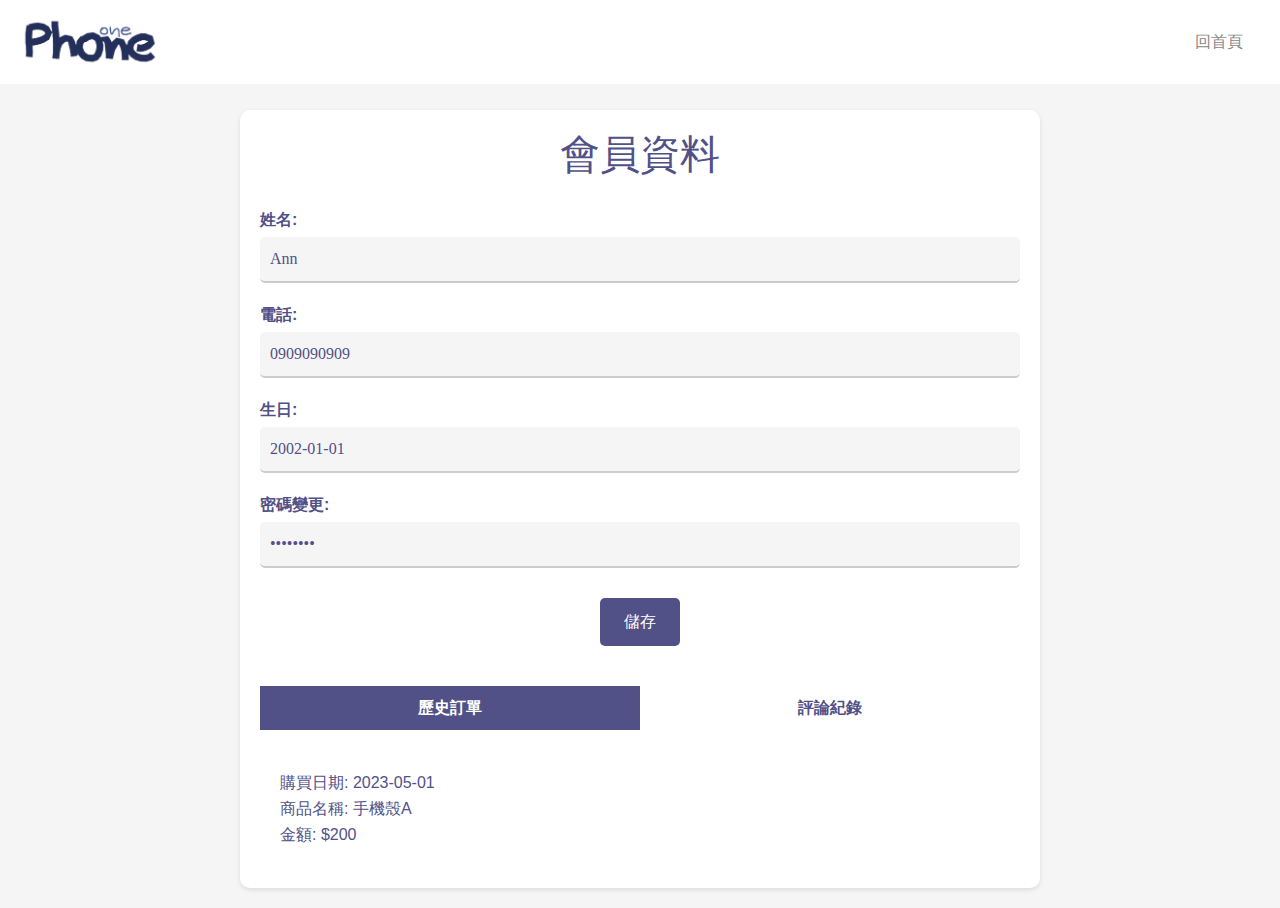
<file: member.html>
<!DOCTYPE html>
<html lang="en">
  <head>
      <meta charset="UTF-8">
      <meta http-equiv="X-UA-Compatible" content="IE=edge">
      <meta name="viewport" content="width=device-width, initial-scale=1.0">
      <link rel="stylesheet" href="https://stackpath.bootstrapcdn.com/bootstrap/4.3.1/css/bootstrap.min.css" integrity="sha384-ggOyR0iXCbMQv3Xipma34MD+dH/1fQ784/j6cY/iJTQUOhcWr7x9JvoRxT2MZw1T" crossorigin="anonymous">
      <script src="https://cdnjs.cloudflare.com/ajax/libs/popper.js/1.14.7/umd/popper.min.js" integrity="sha384-UO2eT0CpHqdSJQ6hJty5KVphtPhzWj9WO1clHTMGa3JDZwrnQq4sF86dIHNDz0W1" crossorigin="anonymous"></script>
      <script src="https://stackpath.bootstrapcdn.com/bootstrap/4.3.1/js/bootstrap.min.js" integrity="sha384-JjSmVgyd0p3pXB1rRibZUAYoIIy6OrQ6VrjIEaFf/nJGzIxFDsf4x0xIM+B07jRM" crossorigin="anonymous"></script>
      <title>member</title>
      <link rel="stylesheet" href="css/index.css">
      <link rel="stylesheet" href="css/member.css">

      <script>
        function switchTab(tabId) {
            const tabs = document.querySelectorAll('.tab');
            const contents = document.querySelectorAll('.content');

            tabs.forEach((tab) => {
                if (tab.getAttribute('data-tab') === tabId) {
                    tab.classList.add('active');
                } else {
                    tab.classList.remove('active');
                }
            });

            contents.forEach((content) => {
                if (content.id === tabId) {
                    content.classList.add('active');
                } else {
                    content.classList.remove('active');
                }
            });
        }
    </script>
  </head>
  <body>
    <header>
      <div class='container'>
        <nav class="navbar navbar-expand-md navbar-light fixed-top header-color">
          <a class="navbar-brand" href="index.html"><img src='photo/logo.png' width='155'></a>
          <button class="navbar-toggler" type="button" data-toggle="collapse" data-target="#navbarSupportedContent" aria-controls="navbarSupportedContent" aria-expanded="false" aria-label="Toggle navigation">
            <span class="navbar-toggler-icon"></span>
          </button>
      
          <div class="collapse navbar-collapse" id="navbarSupportedContent">
            <ul class="navbar-nav ml-auto">
              <li class="nav-item">
                <a class="nav-link nav-text" href="index.html" id="backToIndex">回首頁</a>
              </li>
            </ul>
          </div>
        </nav>
      </div>
    </header>

    <div class="member">
      <h1>會員資料</h1>
      
      <div class="mgroup">
          <label for="name">姓名:</label>
          <input type="text" id="name" name="name" value="Ann">
      </div>
      
      <div class="mgroup">
          <label for="phone">電話:</label>
          <input type="text" id="phone" name="phone" value="0909090909">
      </div>
      
      <div class="mgroup">
        <label for="birthday">生日:</label>
          <input type="text" id="birthday" name="birthday" value="2002-01-01">
      </div>
      
      <div class="mgroup">
        <label for="password">密碼變更:</label>
          <input type="password" id="password" name="password" value="********">
      </div>
      
      <div class="button-container">
          <button class="button">儲存</button>
      </div>
      
      <div class="tabs">
        <div class="tab active" onclick="switchTab('shopping-history')">歷史訂單</div>
        <div class="tab" onclick="switchTab('message-history')">評論紀錄</div>
      </div>
    
      <div class="content active" id="shopping-history">
        <p>購買日期: 2023-05-01</p>
        <p>商品名稱: 手機殼A</p>
        <p>金額: $200</p>
      </div>
    
      <div class="content" id="message-history">
        <p>留言日期: 2023-05-10</p>
        <p>留言內容: 手機殼我超喜歡的!!!!!符合我的期待!!!!</p>
      </div>
    </div>
  </body>

  <script>
    //收到inddex.html傳來的username
    var searchParams = new URLSearchParams(window.location.search);
    var name = searchParams.get("name");

    //點擊右上角回首頁傳到index.html
    function handleUserDetail(event) {
      event.preventDefault(); 
    
      window.location.href = "index.html?name=" + encodeURIComponent(name);
    }
    var backToIndex = document.getElementById("backToIndex");
    backToIndex.addEventListener("click", handleUserDetail);
  </script>
</html>
</file>
<file: css/index.css>
h1,h2,h3,h4,h5,h6{
	font-family: 'Noto Sans TC', sans-serif;
}
p,a,span,li,label{
	font-family: 'Open Sans', sans-serif;
}
.primary-color{
	background-color: #bdd1ec;
}
.secondary-color{
	background-color: #303061;
}
.header-color{
	background-color: #ffffff;
}
.nav-text{
    color: rgb(135, 135, 135) !important; 
}
.nav-text:hover{
    color: rgb(214, 214, 214) !important; 
}
img{
	max-width:100%;
}
nav li{
	margin: 0 13px;
}
#intro .jumbotron{
	background: url('../pictures/mainbg.png');
	background-size: cover;
    background-repeat: no-repeat;
    background-position: 0px;
    height: 70vh;
    margin-bottom: 0px;
}

#intro .jumbotron .container{
	position:relative;
    top: 50%;
    transform: translate(0, -50%);
}
#intro .btn{
	margin-top: 20px;
}
#intro .btn{
    background-color: #5091e6;
    padding: 7px 28px;
    border-radius: 20px;
    border: none;
}
#intro .btn:hover{
	opacity:0.8;
	background-color: #2b6ec5;
}
#introduction{
	padding-top: 0px;
	padding-bottom: 40px;
	box-shadow: 0 0 8px 0 rgba(0,0,0,0.08);
	margin: 0 5px;
}
#introduction h3, #model h3, #review h3{
	margin-top: 40px;
	margin-bottom: 40px;
	font-size: 32px;
}
#secointroduction img{
	border-radius: 100%;
    width: 108px;
}
#introduction h5{
	margin-top: 22px;
    font-size: 16px;
}

p{
	font-size: 16px;
    line-height: 26px;
    color: #707070;
}
p.lead{
	color: black;
	line-height: 31px;
}

#model {
	background: rgb(248, 248, 248);
	padding-top: 0px ;
	padding-bottom: 80px;
}
#model .upper{
	position:relative;
	background-color: #dbdddd;
	border-radius: 30px 30px 0px 0px; 
}
#model img{
	height: 400px;
}
#model .innertext{
	position:absolute;
	bottom:20px;
	left:30px;
}
#model .innertext span{
	background: rgba(255,255,255,0.3);
    padding: 5px 16px;
    border-radius: 30px;
}
#model h4{
	font-size: 19px;
    margin-top: 18px;
}
#model .lower{
	    padding: 20px;
}
#model .lower span{
	color: #343434;
}
.scrollable-row {
	background-color: #ffffff; 
	padding: 20px;
	overflow-x: scroll;
	white-space: nowrap;
	-ms-overflow-style: none;  /* IE 10+ */
	scrollbar-width: none;  /* Firefox */
}

.scrollable-row::-webkit-scrollbar { /* WebKit */
	display: none;
}
#model .outer {
	display: inline-block;
	width: 250px;
	box-shadow: 0 0 8px 0 rgba(0,0,0,0.08);
	padding: 0px;
	margin: 0 20px;
	border-radius: 30px;
}

#model .lower h3{
	font-size: 21px;
	margin-top: 0px;
	margin-bottom: 20px;
}
#model a{
	color:black;
}
#model a{
	color:black;
	text-decoration: none;
}
#model i{
	margin-right:5px;
}
#email{
	padding: 80px 0px
}
footer{
	padding: 80px 0px
}
#email p{
	margin-top: 40px;
}
#email .btn{
	margin-top: 10px;
	font-size: 16px;
}
footer{
	background-color: rgb(248, 248, 248);
}
footer{
	border-top: 1px solid rgba(0,0,0,0.09);
}
footer img{
	margin-bottom: 30px;
}
footer h4{
	font-size: 20px;
    margin-bottom: 35px;

}
footer ul{
	list-style: none;
    padding: 0;
}
footer ul a{
	color: #707070;
}
footer a{
	color:#f05f5c;
}
footer a:hover{
	color:#f05f5c;
}
footer ul a:hover{
	color: #707070;
	text-decoration: none;
	opacity: 0.8;
}
footer ul li{
	margin-bottom: 10px;
}
footer ul{
	float: left;
    margin-right: 46px;
}
#model .thehead h3{
    margin-bottom: 7px;
    font-size: 32px;

}
#model .thehead p{
    margin-bottom: 80px;


}
#model .thehead .col-md-4 p{
	margin-bottom: 0px;
    margin-top: 25px;
}
#model .thehead h3.notag{
	margin-bottom: 88px;
}
.card-header .btn,.card-header .btn:hover{
	background:none!important;
	color:black;
}
#intro .jumbotron.jumbotron2{
	height: 400px;
}
#singlecontent{
	padding: 80 0px;
}
.thetag{
	color: #f05f5c;
    font-size: 16px;
    border: 1px solid #f05f5c;
    padding: 10px 18px;
    border-radius: 20px;
    display: inline-block;
    margin-left: 7px;
}
#singlecontent h4{
	margin-top:50px;
}
.apply{
	background-color: #f9f9f9;
	padding: 44px;
}
.apply .btn{
	font-size: 16px;
    margin-top: 31px;
    width: 100%;
}
.applybelow{
	margin-top:80px;
	text-align: center;
}
.btn2{
    color: #707070;
    border: 1px solid #707070;
    padding: 10px 24px;
    border-radius: 20px;
    margin-top: 3px;
    display: inline-block;
}
.btn2:hover{
	text-decoration: none;
	opacity: 0.8;
	color: #707070;
}
#intro .contact{
	height: auto;
    padding: 0px;
}
#intro .contact .col-md-4{
	height: 400px;
    background: rgba(0,0,0,0.5);
    padding: 66px;
    text-align: center;
}
#intro .contact .col-md-4 h1{
	color:white;
}
#intro .contact .col-md-4 p{
	color:white;
}
#intro .contact .col-md-4 hr {
    color: white;
    border-top: 2px solid #f05f5c;
    width: 87px;
    margin-top: 24px;
    margin-bottom: 26px;
}
.cinner{
	position:relative;
    top: 50%;
    transform: translate(0, -50%);
}
#contactcontent{
	padding: 80px 0px;
}
#contactcontent h3{
	margin-bottom: 40px;
}
#contactcontent a{
	color:#f05f5c;
}
#contactcontent a.btn{
	color:white;
}
#contactcontent textarea{
	height:200px;
	margin-bottom: 10px;
}
#contactcontent i{
	display:inline-block;
	margin-right: 4px;
}

@media only screen and (max-width: 768px) {
	#introduction h5 {
	    margin-bottom: 50px;
	}
	#model .col-md-4{
		margin-bottom: 60px;
	}
	footer h4 {
	    font-size: 17px;
	    margin-top: 30px;
	    margin-bottom: 18px;
	}
}
@media (max-width: 576px) {
	/* 當螢幕寬度小於等於 576px (sm) 時，圖片高度為螢幕的一半 */
	.header-color{
		background-color: #bdd1ec;
	}
}


.ad-banner {
    position: fixed;
    left: 0;
    bottom: 0;
    width: 100%;
    background-color: #f1f1f1;
    padding: 10px;
    text-align: center;
    font-size: 18px;
}

#review .container-fuild{
	background-color: rgb(248, 248, 248);
}
#review .rating-box {
	position: relative;
	background: #fff;
	padding: 25px 50px 35px;
	border-radius: 25px;
	box-shadow: 0 5px 10px rgba(0, 0, 0, 0.05);
}
#review .review-box {
	position: relative;
	background: #fff;
	padding: 25px 50px 35px;
	border-radius: 25px;
	box-shadow: 0 5px 10px rgba(0, 0, 0, 0.05);
}
#review .rating-box header {
	font-size: 22px;
	color: #dadada;
	font-weight: 500;
	margin-bottom: 20px;
	text-align: center;
}
#review .rating-box .stars {
	display: flex;
	align-items: center;
	gap: 25px;
}
#review .stars i {
	color: #e6e6e6;
	font-size: 35px;
	cursor: pointer;
	transition: color 0.2s ease;
}
#review .stars i.active {
	color: #ff9c1a;
}
#review .rstar{
	color: #ff9c1a;
}
#review form .textarea{
	height: 100px;
	width: 100%;
	overflow: hidden;
}
#review form .textarea textarea{
	height: 100%;
	width: 100%;
	outline: none;
	color: #000000;
	border: 1px solid #e6e6e6;
	background: #ffffff;
	border-radius: 10px;
	padding: 10px;
	font-size: 17px;
	resize: none;
}
#review form .btn{
	height: 45px;
	width: 100%;
	margin: 15px 0;
}
#review .rightBtn{
	height: 50px;
	width: 50px;
	color: #303061;
	border: 1px solid #e0e0ff;
	background-color: #e0e0ff;
	border-radius: 8px;
}
#review .btn button{
	height: 100%;
	width: 50%;
	border: 1px solid #444;
	outline: none;
	background: #303061;
	color: #ffffff;
	border-radius: 5px;
	font-size: 13px;
	font-weight: 500;
	text-transform: uppercase;
	cursor: pointer;
	transition: all 0.3s ease;
}
#review form .btn button:hover{
	background: #5f5f83;
}
</file>
<file: css/member.css>
*{
  margin: 0;
  padding: 0;
}

body {
  padding-top: 90px;
  font-family: 'Times New Roman', Times, serif;
  background-color: #f5f5f5;
}

.member {
  max-width: 800px;
  margin: 20px auto;
  background-color: #ffffff;
  border-radius: 10px;
  padding: 20px;
  box-shadow: 0px 2px 5px rgba(0, 0, 0, 0.1);
}

h1 {
  text-align: center;
  color: #515188;
  margin-bottom: 30px;
}

.mgroup {
  margin-bottom: 20px;
}

.mgroup label {
  display: block;
  margin-bottom: 5px;
  color: #515188;
  font-weight: bold;
}

.mgroup input[type="text"],
.mgroup input[type="password"] {
  width: 100%;
  padding: 10px;
  border: none;
  border-bottom: 2px solid #ccc;
  border-radius: 5px;
  box-sizing: border-box;
  background-color: #f5f5f5;
  color: #515188;
  transition: border-color 0.3s ease-in-out;
}

.mgroup input[type="text"]:focus,
.mgroup input[type="password"]:focus {
  border-color: #515188;
  outline: none;
}

.button-container {
  text-align: center;
  margin-top: 30px;
}

.button {
  background-color: #515188;
  color: #ffffff;
  padding: 12px 24px;
  border: none;
  border-radius: 5px;
  cursor: pointer;
  font-size: 16px;
  transition: background-color 0.3s ease-in-out;
}

.button:hover {
  background-color: #413f67;
}

.tabs {
  display: flex;
  justify-content: space-between;
  background-color: #f5f5f5;
  border-radius: 5px;
  margin-top: 40px;
}

.tab {
  flex-basis: 50%;
  text-align: center;
  padding: 10px 0;
  background-color: #ffffff;
  color: #515188;
  font-weight: bold;
  cursor: pointer;
  transition: background-color 0.3s ease-in-out;
}

.tab:hover {
  background-color: #e5e5e5;
}

.tab.active {
  background-color: #515188;
  color: #ffffff;
}

.content {
  background-color: #ffffff;
  padding: 20px;
  border-radius: 5px;
  margin-top: 20px;
  display: none;
}

.content.active {
  display: block;
}

.content p {
  margin: 0;
  color: #515188;
}
</file>
